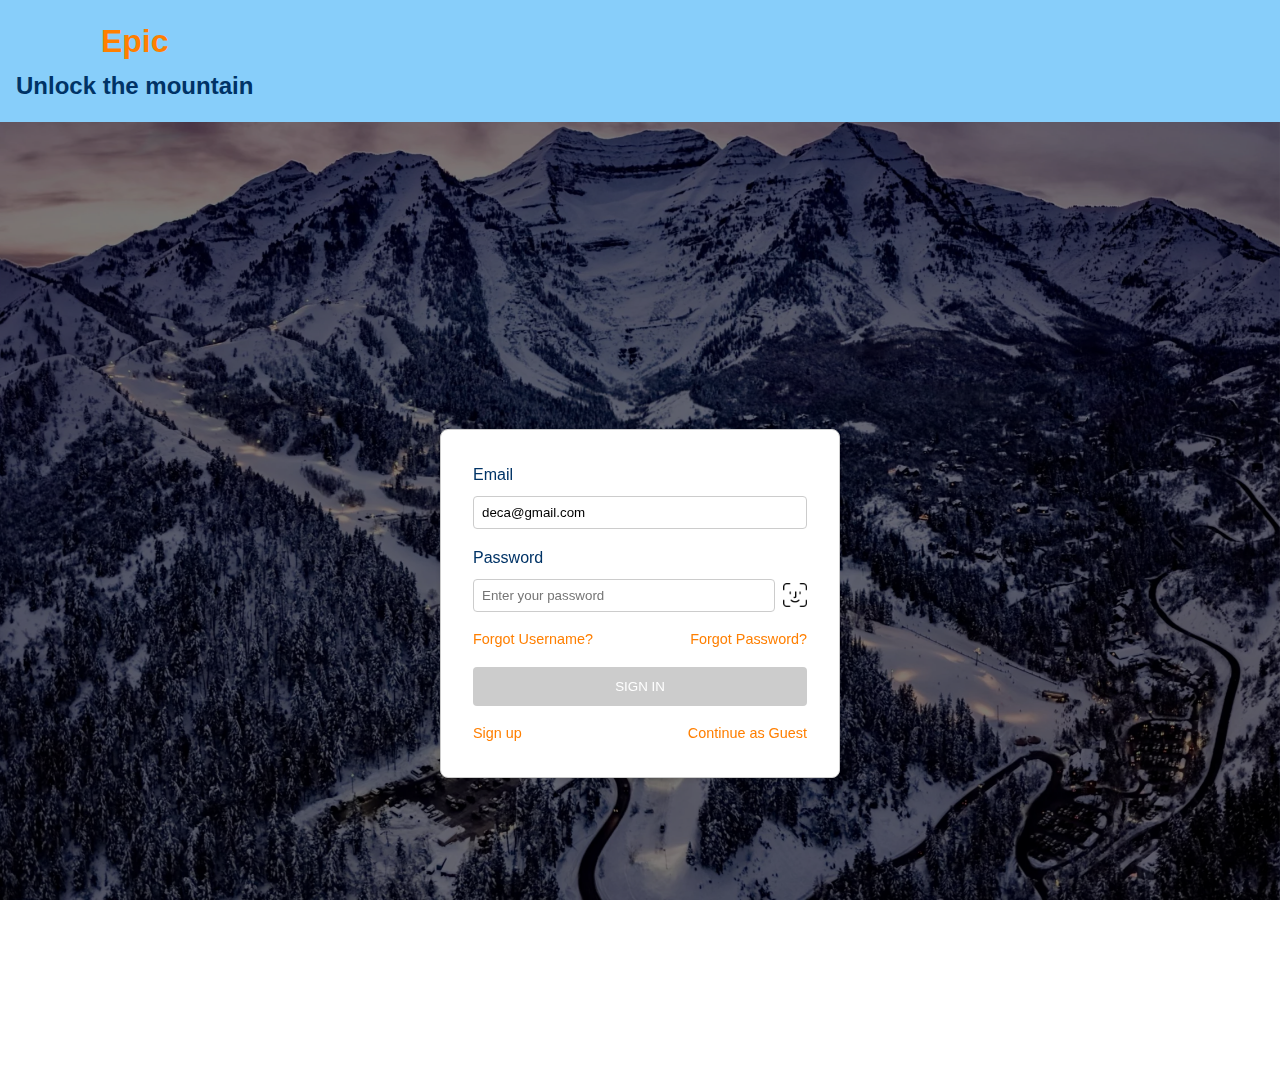
<file: index.html>
<!DOCTYPE html>
<html lang="en">
<head>
  <meta charset="UTF-8">
  <meta name="viewport" content="width=device-width, initial-scale=1">
  <title>My Epic App – Login</title>
  <link rel="stylesheet" href="css/style.css">
  <!--
    In your style.css, define variables such as:
    :root {
      --primary-orange: #FF7F00;
      --dark-blue: #003366;
      --light-blue: #87CEFA;
      --white: #fff;
      --gray: #ccc;
    }
  -->
</head>
<body>
  <!-- Full-screen background image with an overlay -->
  <div class="background-container" style="background-image: url('images/skiimage1.webp');">
    <div class="overlay"></div>
  </div>

  <header>
    <div class="header-inner">
      <!-- Epic logo styled with your primary orange accent -->
      <h1 class="logo" style="color: var(--primary-orange);">Epic</h1>
      <h2 class="title">Unlock the mountain</h2>
    </div>
  </header>

  <main>
    <section class="login-section">
      <div class="login-card">
        <!-- Login Form -->
        <form id="loginForm" action="#" method="post" novalidate>
          <div class="form-group">
            <label for="email">Email</label>
            <input type="email" id="email" name="email" value="deca@gmail.com" required>
          </div>
          <div class="form-group">
            <label for="password">Password</label>
            <!-- Container for the password input and embedded Face ID icon -->
            <div class="password-container">
              <input type="password" id="password" name="password" placeholder="Enter your password" required>
              <img src="images/faceid.png" alt="Face ID Icon" class="faceid-icon">
            </div>
          </div>
          <div class="form-links">
            <a href="#" class="forgot-link">Forgot Username?</a>
            <a href="#" class="forgot-link">Forgot Password?</a>
          </div>
          <!-- The SIGN IN button; enabled via CSS/JS when inputs are valid -->
          <button type="submit" id="signInBtn" disabled>SIGN IN</button>
        </form>

        <div class="extra-options">
          <a href="#" class="option-link">Sign up</a>
          <!-- Guest login redirects directly to home.html -->
          <a href="home.html" class="option-link">Continue as Guest</a>
        </div>
        <!-- Container for error messages (populated via JavaScript) -->
        <p id="errorMsg" aria-live="assertive"></p>
      </div>
    </section>
  </main>

  <script src="js/auth.js"></script>
</body>
</html>
</file>
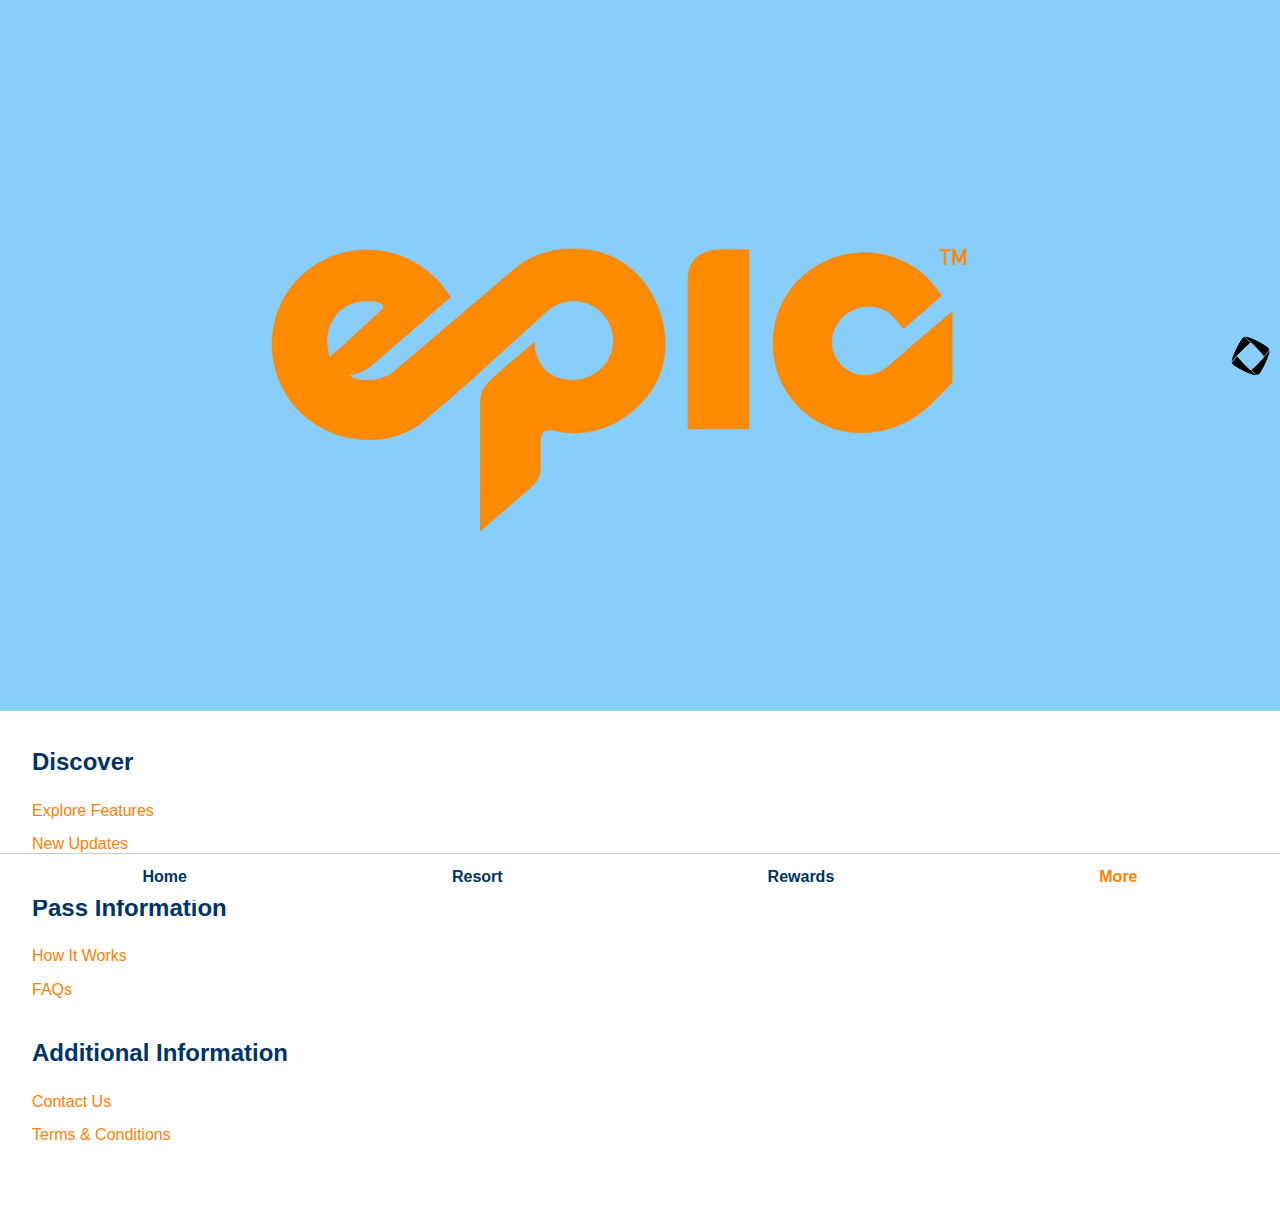
<file: more.html>
<!DOCTYPE html>
<html lang="en">
<head>
  <meta charset="UTF-8">
  <meta name="viewport" content="width=device-width, initial-scale=1">
  <title>My Epic App – More</title>
  <link rel="stylesheet" href="css/style.css">
</head>
<body>
  <header>
    <div class="header-left">
      <!-- Epic logo image or styled text -->
      <img src="images/epic.png" alt="Epic Logo" class="logo">
    </div>
    <div class="header-right">
      <img src="images/deca.png" alt="Profile Picture for Deca" class="profile-pic">
    </div>
  </header>

  <main>
    <!-- Discover Menu Section -->
    <section class="menu-section">
      <h2>Discover</h2>
      <ul>
        <li><a href="#">Explore Features</a></li>
        <li><a href="#">New Updates</a></li>
      </ul>
    </section>

    <!-- Pass Information Menu Section -->
    <section class="menu-section">
      <h2>Pass Information</h2>
      <ul>
        <li><a href="#">How It Works</a></li>
        <li><a href="#">FAQs</a></li>
      </ul>
    </section>

    <!-- Additional Information Menu Section -->
    <section class="menu-section">
      <h2>Additional Information</h2>
      <ul>
        <li><a href="#">Contact Us</a></li>
        <li><a href="#">Terms &amp; Conditions</a></li>
      </ul>
    </section>
  </main>

  <!-- Bottom Navigation Bar -->
  <nav class="bottom-nav">
    <ul>
      <li><a href="home.html">Home</a></li>
      <li><a href="resort.html">Resort</a></li>
      <li><a href="rewards.html">Rewards</a></li>
      <li><a href="more.html" class="active">More</a></li>
    </ul>
  </nav>

  <script src="js/auth.js"></script>
</body>
</html>
</file>
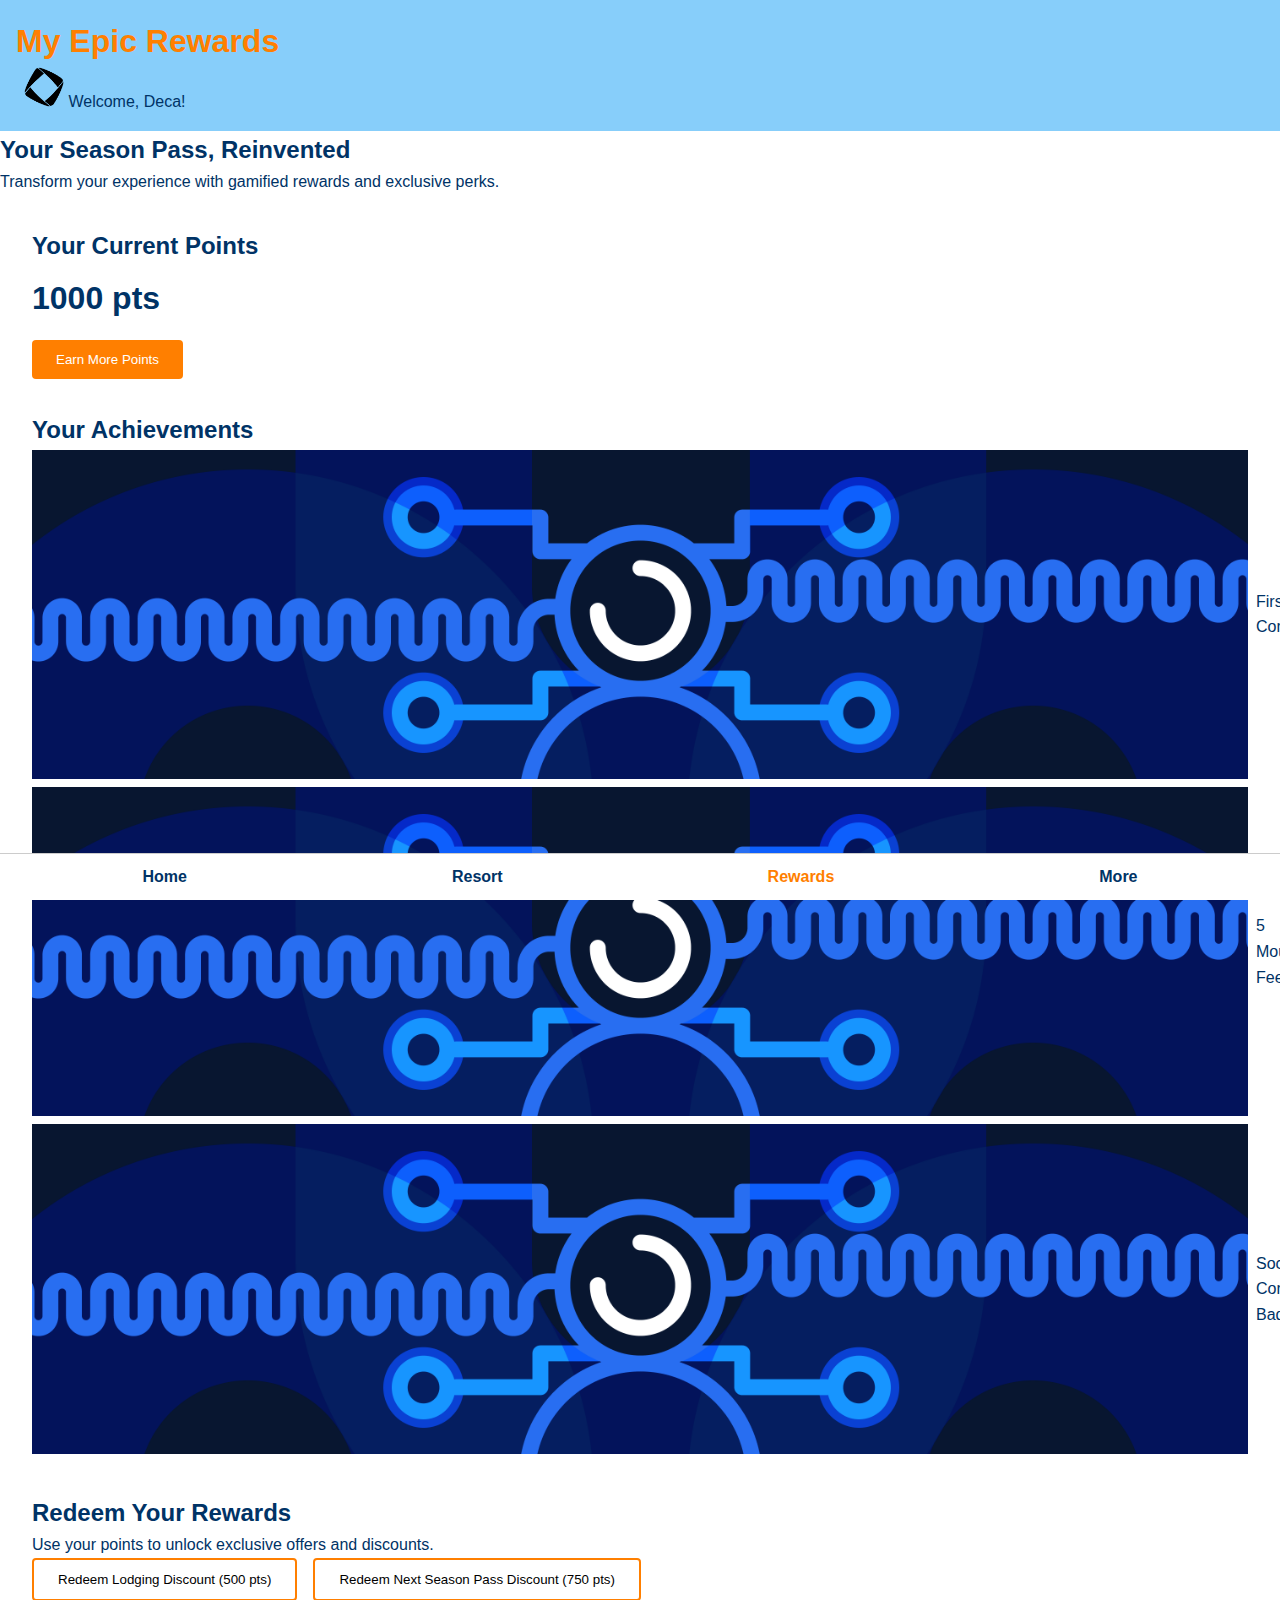
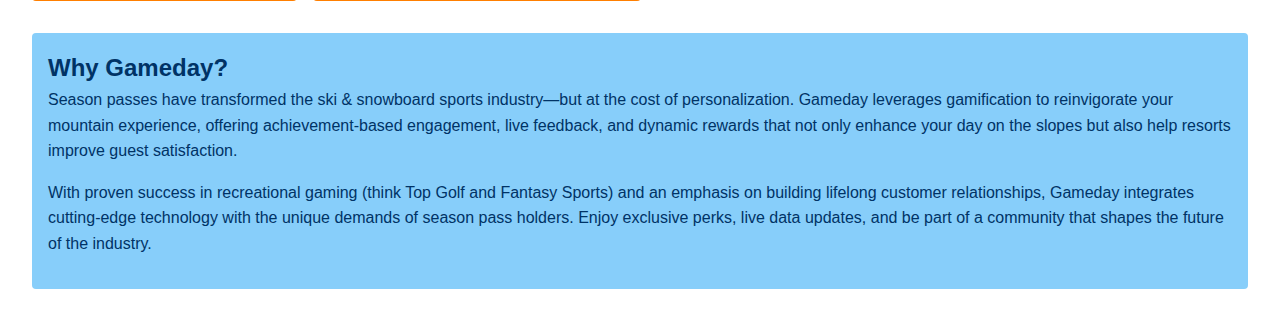
<file: rewards.html>
<!DOCTYPE html>
<html lang="en">
<head>
  <meta charset="UTF-8">
  <meta name="viewport" content="width=device-width, initial-scale=1">
  <title>My Epic App – Rewards</title>
  <link rel="stylesheet" href="css/style.css">
</head>
<body>
  <!-- Header with personalized greeting -->
  <header>
    <div class="header-content">
      <h1 style="color: var(--primary-orange);">My Epic Rewards</h1>
      <div class="profile-info">
        <img src="images/deca.png" alt="Deca's Profile Picture" class="profile-pic">
        <span class="greeting">Welcome, Deca!</span>
      </div>
    </div>
  </header>

  <!-- Hero Section using the digital pass image -->
  <section class="hero" style="background-image: url('images/logo.png');">
    <div class="hero-overlay">
      <h2>Your Season Pass, Reinvented</h2>
      <p>Transform your experience with gamified rewards and exclusive perks.</p>
    </div>
  </section>

  <main>
    <!-- Points and Achievements Overview -->
    <section class="points-achievements container">
      <div class="points-display">
        <h2>Your Current Points</h2>
        <p class="points-amount"><span id="pointsValue">1000</span> pts</p>
        <button id="earnPointsBtn" class="action-btn" style="background-color: var(--primary-orange);">
          Earn More Points
        </button>
      </div>
      <div class="achievements">
        <h2>Your Achievements</h2>
        <ul>
          <li>
            <img src="images/ai.png" alt="Achievement Icon"> First Run Completed
          </li>
          <li>
            <img src="images/ai.png" alt="Achievement Icon"> 5 Mountain Feedbacks
          </li>
          <li>
            <img src="images/ai.png" alt="Achievement Icon"> Social Connector Badge
          </li>
          <!-- Additional achievements can be added here -->
        </ul>
      </div>
    </section>

    <!-- Rewards Redemption Section -->
    <section class="rewards-redemption container">
      <h2>Redeem Your Rewards</h2>
      <p>Use your points to unlock exclusive offers and discounts.</p>
      <div class="rewards-grid">
        <button class="redeem-btn" data-cost="500" data-reward="Lodging Discount" style="border-color: var(--primary-orange);">
          Redeem Lodging Discount (500 pts)
        </button>
        <button class="redeem-btn" data-cost="750" data-reward="Next Season Pass Discount" style="border-color: var(--primary-orange);">
          Redeem Next Season Pass Discount (750 pts)
        </button>
        <!-- Additional reward options can be added here -->
      </div>
    </section>

    <!-- Value Proposition Section -->
    <section class="value-proposition container">
      <h2>Why Gameday?</h2>
      <article>
        <p>
          Season passes have transformed the ski &amp; snowboard sports industry—but at the cost of personalization.
          Gameday leverages gamification to reinvigorate your mountain experience, offering achievement-based engagement,
          live feedback, and dynamic rewards that not only enhance your day on the slopes but also help resorts improve guest satisfaction.
        </p>
        <p>
          With proven success in recreational gaming (think Top Golf and Fantasy Sports) and an emphasis on building lifelong
          customer relationships, Gameday integrates cutting‑edge technology with the unique demands of season pass holders.
          Enjoy exclusive perks, live data updates, and be part of a community that shapes the future of the industry.
        </p>
      </article>
    </section>
  </main>

  <!-- Bottom Navigation Bar -->
  <nav class="bottom-nav">
    <ul>
      <li><a href="home.html">Home</a></li>
      <li><a href="resort.html">Resort</a></li>
      <li><a href="rewards.html" class="active">Rewards</a></li>
      <li><a href="more.html">More</a></li>
    </ul>
  </nav>

  <script src="js/auth.js"></script>
</body>
</html>
</file>
<file: css/style.css>
/* css/style.css */

/* Root Variables */
:root {
  --primary-orange: #ff7f00;
  --dark-blue: #003366;
  --light-blue: #87cefa;
  --white: #fff;
  --gray: #ccc;
}

/* Global Resets & Base Styles */
* {
  box-sizing: border-box;
  margin: 0;
  padding: 0;
}

body {
  font-family: Arial, sans-serif;
  color: var(--dark-blue);
  background: var(--white);
  line-height: 1.6;
}

/* Global Image Settings */
img {
  max-width: 100%;
  height: auto;
}

/* Header Styles */
header {
  padding: 1rem;
  background-color: var(--light-blue);
  display: flex;
  justify-content: space-between;
  align-items: center;
}

header h1,
header h2 {
  margin: 0;
}

.header-inner {
  text-align: center;
}

.app-title {
  font-size: 1.5rem;
}

.header-left,
.header-right {
  display: flex;
  align-items: center;
}

.profile-pic {
  width: 40px;
  height: 40px;
  border-radius: 50%;
  margin-left: 0.5rem;
}

/* Main Content Styles */
main {
  padding: 2rem;
}

/* Login Screen Styles */
.login-section {
  display: flex;
  justify-content: center;
  align-items: center;
  min-height: 100vh;
  position: relative;
  z-index: 1;
}

.background-container {
  position: fixed;
  top: 0;
  left: 0;
  width: 100%;
  height: 100%;
  background-size: cover;
  background-position: center;
  z-index: -2;
}

.overlay {
  position: fixed;
  top: 0;
  left: 0;
  width: 100%;
  height: 100%;
  background-color: rgba(0, 0, 0, 0.5);
  z-index: -1;
}

.login-card {
  background-color: var(--white);
  padding: 2rem;
  border: 1px solid var(--gray);
  border-radius: 8px;
  box-shadow: 0 2px 4px rgba(0, 0, 0, 0.1);
  max-width: 400px;
  width: 100%;
}

.login-card form {
  display: flex;
  flex-direction: column;
}

.form-group {
  margin-bottom: 1rem;
}

.form-group label {
  margin-bottom: 0.5rem;
  display: block;
}

.form-group input {
  padding: 0.5rem;
  border: 1px solid var(--gray);
  border-radius: 4px;
  width: 100%;
}

.password-container {
  display: flex;
  align-items: center;
}

.password-container input {
  flex: 1;
}

.faceid-icon {
  width: 24px;
  height: 24px;
  margin-left: 0.5rem;
}

.form-links {
  display: flex;
  justify-content: space-between;
  margin-bottom: 1rem;
}

.forgot-link {
  font-size: 0.9rem;
  color: var(--primary-orange);
  text-decoration: none;
}

.extra-options {
  display: flex;
  justify-content: space-between;
  margin-top: 1rem;
}

.option-link {
  font-size: 0.9rem;
  color: var(--primary-orange);
  text-decoration: none;
}

#signInBtn {
  background-color: var(--primary-orange);
  color: var(--white);
  border: none;
  padding: 0.75rem;
  border-radius: 4px;
  cursor: pointer;
  transition: background 0.3s;
}

#signInBtn:disabled {
  background-color: var(--gray);
  cursor: not-allowed;
}

/* Bottom Navigation Bar */
.bottom-nav {
  display: flex;
  justify-content: space-around;
  align-items: center;
  padding: 10px;
  background-color: var(--white);
  border-top: 1px solid var(--gray);
  position: fixed;
  bottom: 0;
  width: 100%;
}

.bottom-nav ul {
  display: flex;
  width: 100%;
  justify-content: space-around;
  padding: 0;
  list-style: none;
}

.bottom-nav li {
  flex-grow: 1;
  text-align: center;
}

.bottom-nav a {
  text-decoration: none;
  color: var(--dark-blue);
  font-weight: bold;
}

.bottom-nav a.active {
  color: var(--primary-orange);
}

/* Dashboard Styles */
.days-tracked {
  margin-bottom: 2rem;
  text-align: center;
}

#trackDaysBtn {
  background-color: var(--primary-orange);
  color: var(--white);
  border: none;
  padding: 0.75rem 1.5rem;
  border-radius: 4px;
  cursor: pointer;
  transition: background 0.3s;
}

/* Rewards & Gamification Screen Styles */
.points-achievements {
  display: flex;
  flex-wrap: wrap;
  gap: 2rem;
  margin-bottom: 2rem;
}

.points-display {
  flex: 1;
  min-width: 250px;
}

.points-display h2 {
  margin-bottom: 0.5rem;
}

.points-amount {
  font-size: 2rem;
  font-weight: bold;
  margin-bottom: 1rem;
}

.action-btn {
  background-color: var(--primary-orange);
  color: var(--white);
  border: none;
  padding: 0.75rem 1.5rem;
  border-radius: 4px;
  cursor: pointer;
  transition: background 0.3s;
}

.achievements ul {
  list-style: none;
  padding: 0;
}

.achievements li {
  display: flex;
  align-items: center;
  gap: 0.5rem;
  margin-bottom: 0.5rem;
}

/* Rewards Redemption Section */
.rewards-redemption {
  margin-bottom: 2rem;
}

.rewards-grid {
  display: flex;
  flex-wrap: wrap;
  gap: 1rem;
}

.redeem-btn {
  background-color: transparent;
  border: 2px solid var(--primary-orange);
  padding: 0.75rem 1.5rem;
  border-radius: 4px;
  cursor: pointer;
  transition: background 0.3s, color 0.3s;
}

.redeem-btn:hover {
  background-color: var(--primary-orange);
  color: var(--white);
}

/* Value Proposition Section */
.value-proposition {
  background-color: var(--light-blue);
  padding: 1rem;
  border-radius: 4px;
}

.value-proposition article p {
  margin-bottom: 1rem;
}

/* Epic Assistant Section (for Home Screen) */
.epic-assistant {
  display: flex;
  align-items: center;
  gap: 10px;
}

.assistant-icon {
  width: 50px;
  height: 50px;
}

/* Resort Selection Screen Styles */
.resort-list {
  display: grid;
  grid-template-columns: repeat(auto-fit, minmax(280px, 1fr));
  gap: 15px;
  padding: 1rem;
}

.resort-card {
  background: var(--white);
  padding: 15px;
  border-radius: 8px;
  box-shadow: 0 2px 4px rgba(0, 0, 0, 0.1);
}

.resort-logo {
  width: 60px;
  height: 60px;
  margin-bottom: 1rem;
}

/* More Menu Screen Styles */
.menu-section {
  margin-bottom: 2rem;
}

.menu-section h2 {
  margin-bottom: 1rem;
}

.menu-section ul {
  list-style: none;
  padding: 0;
}

.menu-section li {
  margin-bottom: 0.5rem;
}

.menu-section a {
  text-decoration: none;
  color: var(--primary-orange);
}
</file>
